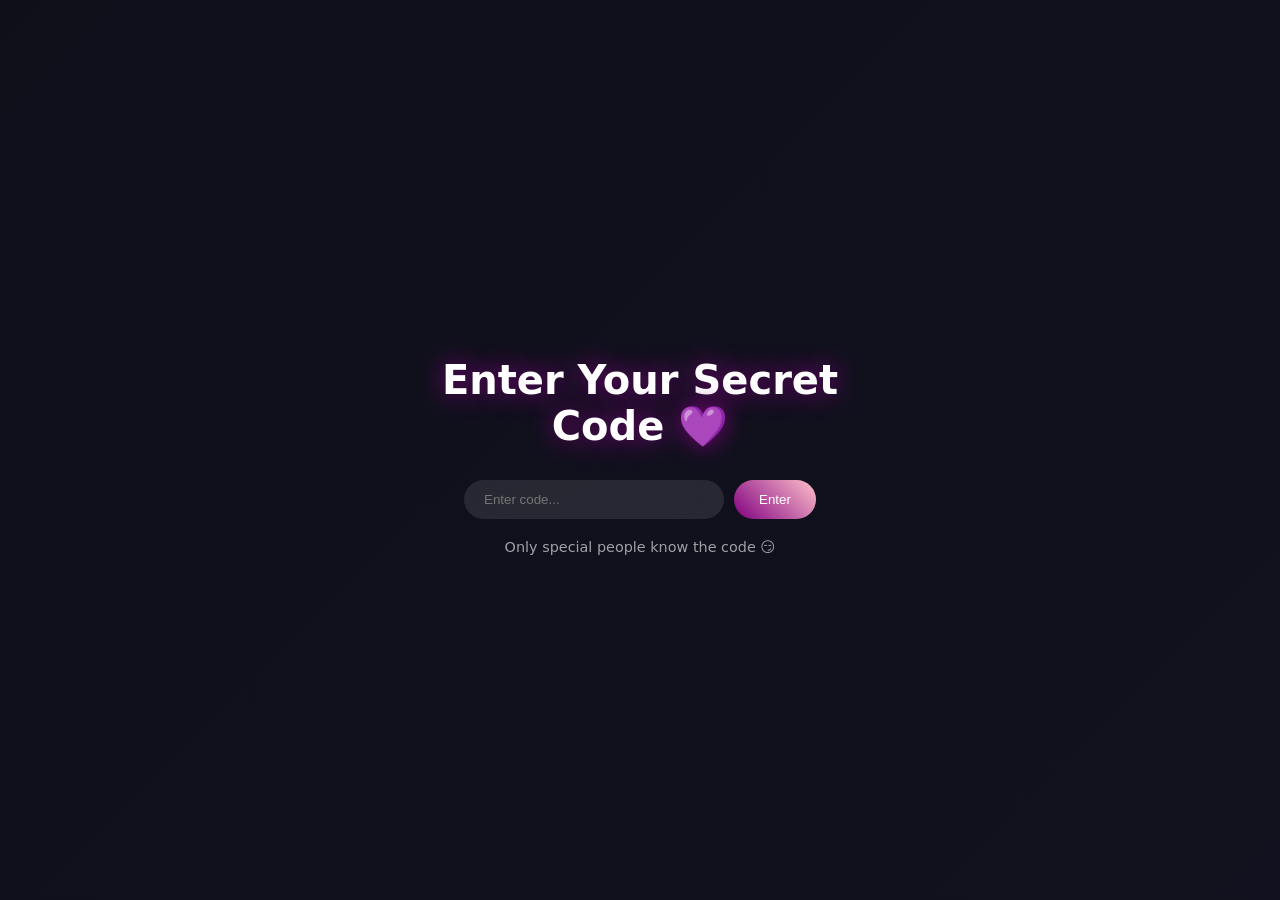
<file: index.html>
<!DOCTYPE html>
<html lang="en">
<head>
<meta charset="UTF-8">
<meta name="viewport" content="width=device-width, initial-scale=1.0">
<title>Secret</title>

<style>

/* RESET */
* {
  box-sizing: border-box;
}

/* BODY */
body {
  margin: 0;
  font-family: system-ui;
  min-height: 100vh;
  display: flex;
  justify-content: center;
  align-items: center;
  background: linear-gradient(135deg, #0f0f1a, #1a1a2e);
  background-size: 400% 400%;
  animation: bgMove 10s infinite linear;
  color: white;
  padding: 20px;
}

@keyframes bgMove {
  0% {background-position: 0%}
  100% {background-position: 100%}
}

/* CONTAINER */
.container {
  text-align: center;
  width: 100%;
  max-width: 500px;
}

/* TITLE */
.title {
  font-size: 2.5rem;
  margin-bottom: 30px;
  text-shadow: 0 0 25px purple;
}

/* INPUT BOX */
.input-box {
  display: flex;
  gap: 10px;
  justify-content: center;
  flex-wrap: wrap; /* 🔥 important for mobile */
}

/* INPUT */
input {
  padding: 12px 20px;
  border-radius: 30px;
  border: none;
  outline: none;
  width: 100%;
  max-width: 260px;
  background: rgba(255,255,255,0.1);
  color: white;
  backdrop-filter: blur(10px);
}

/* BUTTON */
button {
  padding: 12px 25px;
  border-radius: 30px;
  border: none;
  background: linear-gradient(45deg, purple, pink);
  color: white;
  cursor: pointer;
  transition: 0.3s;
}

button:hover {
  transform: scale(1.05);
}

/* HINT */
.hint {
  margin-top: 20px;
  opacity: 0.6;
  font-size: 0.9rem;
}

/* 📱 MOBILE FIX */
@media (max-width: 480px) {

  .title {
    font-size: 1.8rem;
  }

  input {
    max-width: 100%;
  }

  button {
    width: 100%;
  }

}

</style>

<script src="https://cdnjs.cloudflare.com/ajax/libs/gsap/3.12.2/gsap.min.js"></script>
</head>

<body>

<div class="container">

  <h1 class="title">Enter Your Secret Code 💜</h1>

  <div class="input-box">
    <input type="text" placeholder="Enter code..." id="code">
    <button onclick="checkCode()">Enter</button>
  </div>

  <p class="hint">Only special people know the code 😏</p>

</div>

<script>

// animation
gsap.from(".title", {
  y: -50,
  opacity: 0,
  duration: 1
});

gsap.from(".input-box", {
  y: 30,
  opacity: 0,
  delay: 0.5
});

// check code
function checkCode() {
  const code = document.getElementById("code").value;

  if (code === "chalaklomdi123") {
    window.location.href = "meme.html";
  } else {
    alert("Wrong code 😏");
  }
}

</script>

</body>
</html>
</file>
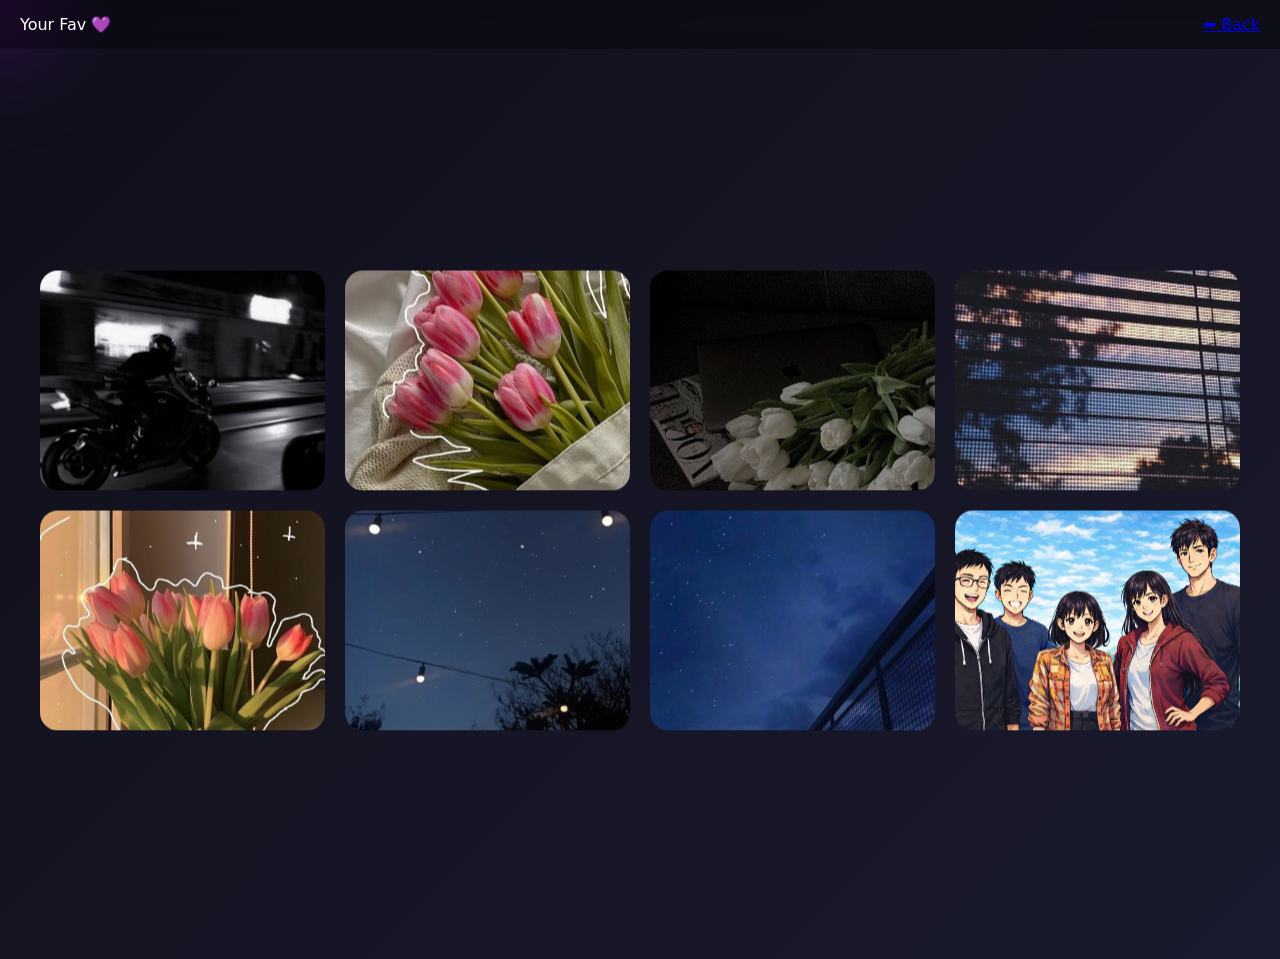
<file: cards.html>
<!DOCTYPE html>
<html lang="en">
<head>
<meta charset="UTF-8">
<title>Your Fav 💜</title>

<!-- <link rel="stylesheet" href="css/cards.css"> -->
<style>
    body {
  margin: 0;
  font-family: system-ui;
  background: linear-gradient(135deg, #0f0f1a, #1a1a2e);
  color: white;
}

.cursor-glow {
  position: fixed;
  width: 200px;
  height: 200px;
  border-radius: 50%;
  pointer-events: none;
  background: radial-gradient(circle, rgba(180, 0, 255, 0.25), transparent 70%);
  transform: translate(-50%, -50%);
  z-index: 0;
  filter: blur(40px);
}

/* TRAIL CANVAS */
#trail {
  position: fixed;
  top: 0;
  left: 0;
  width: 100%;
  height: 100%;
  pointer-events: none;
  z-index: 0;
}

/* NAVBAR */
.navbar {
  display: flex;
  justify-content: space-between;
  padding: 15px 20px;
  backdrop-filter: blur(10px);
  background: rgba(0,0,0,0.3);
}

/* GRID */
.cards-container {
  display: grid;
  grid-template-columns: repeat(4, 1fr); /* 4 cards per row */
  gap: 20px;
  padding: 40px;
  height: calc(100vh - 70px); /* full screen minus navbar */
  align-content: center; /* vertical center */
}

/* CARD */
/* .card {
  border-radius: 15px;
  overflow: hidden;
  background: rgba(255,255,255,0.05);
  backdrop-filter: blur(10px);
  transition: 0.3s;
} */

/* .card {
  border-radius: 15px;
  overflow: hidden;
  background: rgba(255,255,255,0.05);
  backdrop-filter: blur(10px);
  transition: 0.3s;
}

.card img {
  width: 100%;
  height: 100%;
  object-fit: cover;
  transition: transform 0.4s ease;
}


.card:hover {
  transform: translateY(-12px) scale(1.04);
  box-shadow: 0 10px 25px rgba(128,0,128,0.4);
} */

.card {
  height: 220px;
  border-radius: 18px;
  overflow: hidden;
  background: rgba(255,255,255,0.05);
  backdrop-filter: blur(12px);
  transition: all 0.35s ease;
  position: relative;
  overflow: hidden;
}

/* OVERLAY */
.overlay {
  position: absolute;
  inset: 0;
  background: rgba(0,0,0,0.5);
  color: white;
  display: flex;
  justify-content: center;
  align-items: center;
  font-size: 1.2rem;
  opacity: 0;
  transition: 0.3s ease;
  text-align: center;
  padding: 10px;
  transform: translateY(20px);
}

/* HOVER EFFECT */
.card:hover .overlay {
  opacity: 1;
  transform: translateY(0);
}

/* image smooth */
.card img {
  width: 100%;
  height: 100%;
  object-fit: cover;
  transition: transform 0.4s ease;
}

/* 🔥 HOVER MAGIC */
.card:hover {
  transform: translateY(-12px) scale(1.04);
  box-shadow: 0 15px 40px rgba(128, 0, 128, 0.5);
}

/* image zoom inside */
.card:hover img {
  transform: scale(1.1);
}

.card::before {
  content: "";
  position: absolute;
  inset: 0;
  border-radius: 18px;
  background: linear-gradient(120deg, transparent, rgba(255,255,255,0.2), transparent);
  opacity: 0;
  transition: 0.4s;
}

.card:hover::before {
  opacity: 1;
}

@media (max-width: 768px) {
  .cards-container {
    grid-template-columns: repeat(2, 1fr); /* 2 per row mobile */
  }
}

</style>

<!-- GSAP -->
<script src="https://cdnjs.cloudflare.com/ajax/libs/gsap/3.12.2/gsap.min.js"></script>
</head>

<body>
<div class="cursor-glow"></div>
<canvas id="trail"></canvas>
<audio id="favMusic" src="assets/audio/audio2ofbday.m4a" loop></audio>

<!-- 🔝 NAVBAR -->
<nav class="navbar">
  <div class="logo">Your Fav 💜</div>
  <a href="main.html">⬅ Back</a>
</nav>

<!-- 💜 CARDS GRID -->
<section class="cards-container">

  <!-- CARD -->
  <div class="card">
    <img src="assets/images/img1.jpg">
     <div class="overlay">Happy Birthday</div>
  </div>

  <div class="card">
    <img src="assets/images/img2.jpg">
     <div class="overlay">Happy Birthday</div>
  </div>

  <div class="card">
    <img src="assets/images/img3.jpg">
     <div class="overlay">Happy Birthday</div>
  </div>

  <div class="card">
    <img src="assets/images/img4.jpg">
     <div class="overlay">Happy Birthday</div>
  </div>

  <div class="card">
    <img src="assets/images/img5.jpg">
     <div class="overlay">Happy Birthday</div>
  </div>

  <div class="card">
    <img src="assets/images/img7.jpg">
     <div class="overlay">Happy Birthday</div>
  </div>

  <div class="card">
    <img src="assets/images/img8.jpg">
     <div class="overlay">Happy Birthday</div>
  </div>

  <div class="card">
    <img src="assets/images/img10.jpg">
     <div class="overlay">Happy Birthday</div>
  </div>

</section>



<!-- <script src="js/cards.js"></script> -->
<script>
    const music = document.getElementById("favMusic");

// autoplay fix
window.addEventListener("load", () => {
  music.play().catch(() => {
    document.body.addEventListener("click", () => music.play(), { once: true });
  });
});

// cards animation
gsap.from(".card", {
  opacity: 0,
  y: 50,
//   stagger: 0.1,
  duration: 0.8
});


gsap.to(".card", {
  y: -10,
  duration: 2,
  repeat: -1,
  yoyo: true,
//   stagger: 0.2,
  ease: "sine.inOut"
});


const glow = document.querySelector(".cursor-glow");

document.addEventListener("mousemove", (e) => {
  gsap.to(glow, {
    x: e.clientX,
    y: e.clientY,
    duration: 0.3,
    ease: "power2.out"
  });
});



const canvas = document.getElementById("trail");
const ctx = canvas.getContext("2d");

canvas.width = window.innerWidth;
canvas.height = window.innerHeight;

let particles = [];

// mouse position
let mouse = { x: 0, y: 0 };

document.addEventListener("mousemove", (e) => {
  mouse.x = e.clientX;
  mouse.y = e.clientY;

  // create particle
  particles.push({
    x: mouse.x,
    y: mouse.y,
    size: Math.random() * 4 + 1,
    life: 30
  });
});

// draw loop
function animateTrail() {
  ctx.clearRect(0, 0, canvas.width, canvas.height);

  particles.forEach((p, i) => {
    p.life--;

    ctx.beginPath();
    ctx.fillStyle = "rgba(180, 0, 255, 0.7)";
    ctx.arc(p.x, p.y, p.size, 0, Math.PI * 2);
    ctx.fill();

    // slight movement
    p.y += 0.5;

    if (p.life <= 0) {
      particles.splice(i, 1);
    }
  });

  requestAnimationFrame(animateTrail);
}

animateTrail();
</script>


</body>
</html>
</file>
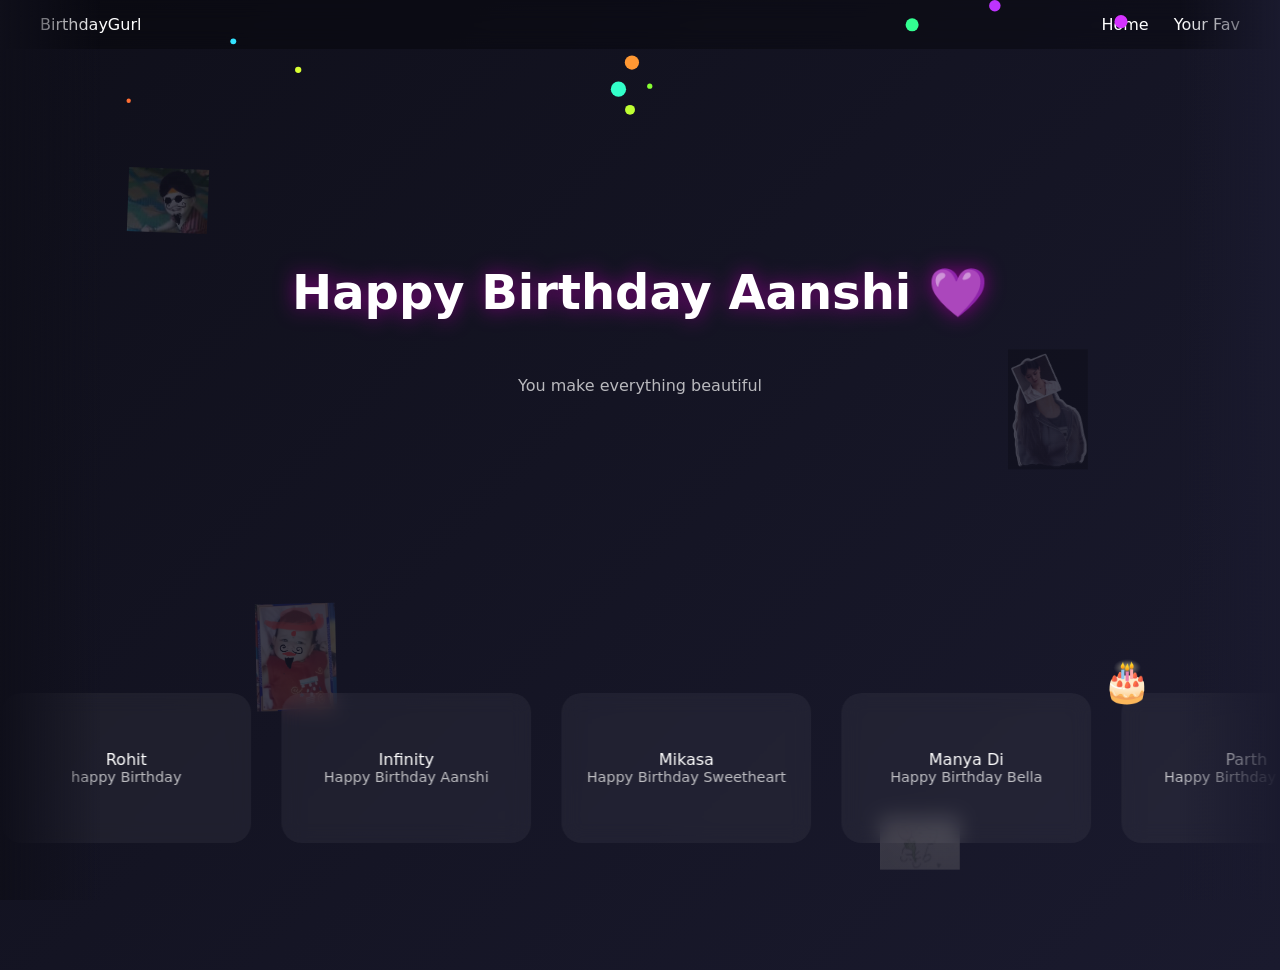
<file: main.html>
<!DOCTYPE html>
<html lang="en">

<head>
  <meta charset="UTF-8">
  <title>Happy Birthday Aanshi 💜</title>

  <link rel="stylesheet" href="css/main.css">

  <script src="https://cdnjs.cloudflare.com/ajax/libs/gsap/3.12.2/gsap.min.js"></script>
</head>

<body>
  <audio id="bgMusic" src="assets/audio/audio1ofbday.m4a" loop></audio>

  <!-- NAVBAR -->
  <nav class="navbar">
    <div class="nav-container">
      <div class="logo">BirthdayGurl</div>
      <div class="links">
        <a href="#">Home</a>
        <a href="cards.html">Your Fav</a>
      </div>
    </div>
  </nav>

  <div class="floating-images">
    <img src="assets/images/img15.jpg" class="float f1">
    <img src="assets/images/img16.jpg" class="float f2">
    <img src="assets/images/img11.jpg" class="float f3">
    <img src="assets/images/img18.jpg" class="float f4">
  </div>

  <!-- HERO -->
  <section class="hero">
    <h1 id="title">Happy Birthday Aanshi 💜</h1>
    <p class="subtitle">You make everything beautiful</p>
  </section>

  <!-- WISHES -->
  <section class="wishes">
    <div class="slider">

      <!-- ORIGINAL -->
      <div class="wish">Mikasa<br><span>Happy Birthday Sweetheart</span></div>
      <div class="wish">Manya Di<br><span>Happy Birthday Bella</span></div>
      <div class="wish">Parth<br><span>Happy Birthday Ben</span></div>
      <div class="wish">Rohit<br><span>happy Birthday</span></div>
      <div class="wish">Infinity<br><span>Happy Birthday Aanshi</span></div>

      <!-- DUPLICATE FOR LOOP -->
      <div class="wish">Mikasa<br><span>Happy Birthday Sweetheart</span></div>
      <div class="wish">Manya Di<br><span>Happy Birthday Bella</span></div>
      <div class="wish">Parth<br><span>Happy Birthday kamini</span></div>
      <div class="wish">Rohit<br><span>happy Birthday Isaghanta</span></div>
      <div class="wish">Infinity<br><span>Happy Birthday Aanshi</span></div>

    </div>
  </section>


  <!-- Cake -->
  <div class="cake">🎂</div>
  <canvas id="confetti"></canvas>
  <script src="js/main.js"></script>
</body>

</html>
</file>
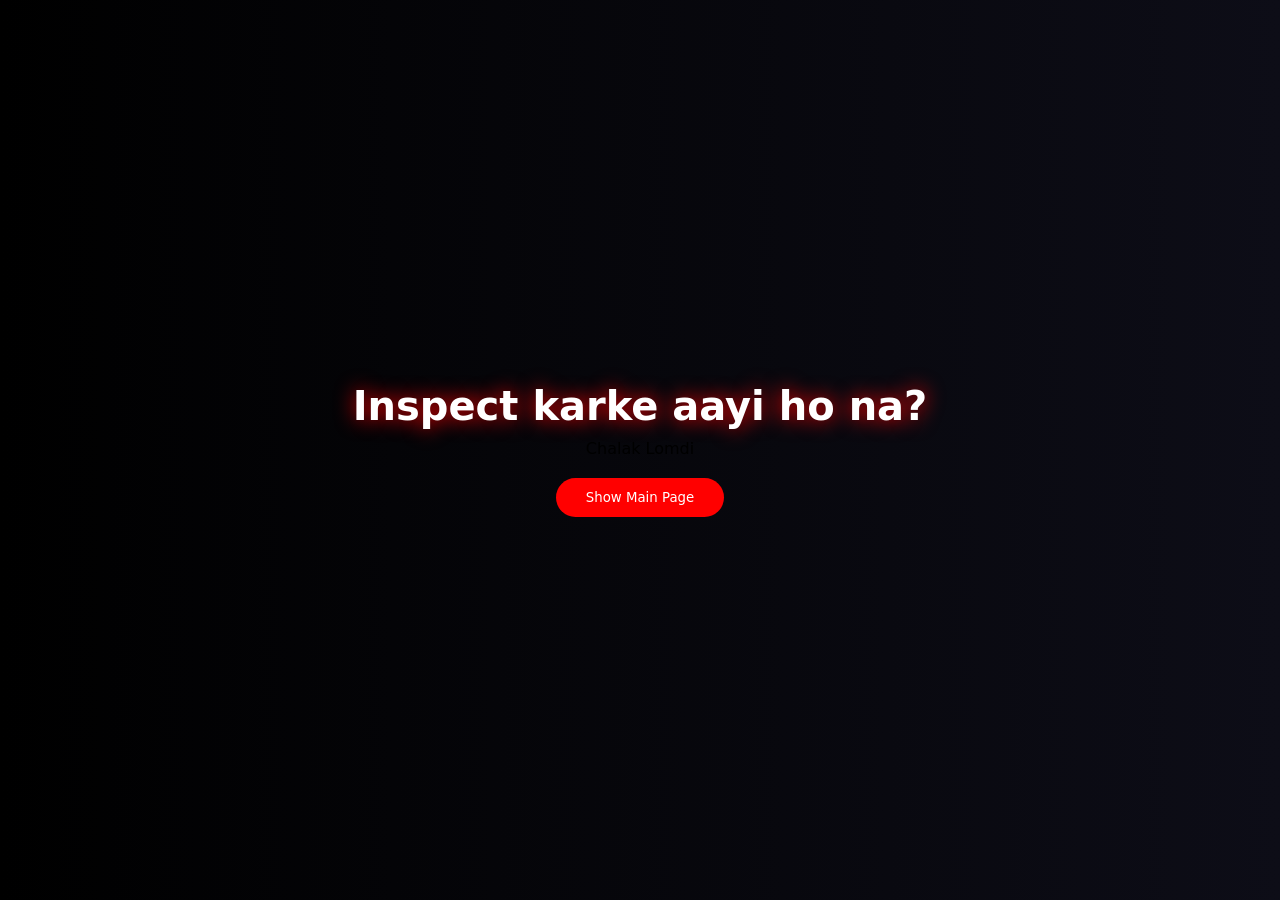
<file: meme.html>
<!DOCTYPE html>
<html lang="en">
<head>
  <meta charset="UTF-8">
  <title>meme</title>
  <!-- <link rel="stylesheet" href="css/style.css"> -->
  <!-- <link rel="stylesheet" href="css/meme.css"> -->
  <style>
    * {
    margin: 0;
    padding: 0;
    box-sizing: border-box;
    font-family: system-ui;
  }
  
  body {
    height: 100vh;
    background: linear-gradient(270deg, #000, #1a1a2e, #000);
    background-size: 400% 400%;
    animation: bgMove 10s infinite linear;
    display: flex;
    justify-content: center;
    align-items: center;
    flex-direction: column;
  }
  
  @keyframes bgMove {
    0% {background-position: 0%}
    100% {background-position: 100%}
  }
  
  /* TEXT */
  h1 {
    font-size: 2.5rem;
    color: white;
    text-shadow: 0 0 20px red;
    margin-bottom: 10px;
  }
  
  /* BUTTON */
  button {
    margin-top: 20px;
    padding: 12px 30px;
    border-radius: 30px;
    border: none;
    background: red;
    color: white;
    cursor: pointer;
    transition: 0.3s;
  }
  
  button:hover {
    transform: scale(1.1) rotate(2deg);
    box-shadow: 0 0 20px red;
  }
  </style>


  <!-- GSAP -->
<script src="https://cdnjs.cloudflare.com/ajax/libs/gsap/3.12.2/gsap.min.js"></script>
</head>
<body class="center dark">

  <h1 id="memeText">Inspect karke aayi ho na?</h1>
  <p>Chalak Lomdi</p>

  <button onclick="goNext()">Show Main Page</button>
    <script>
        function goNext() {
    window.location.href = "main.html";
  }
  
  // animation
  gsap.from("#memeText", {
    scale: 0,
    duration: 0.5
  });

    </script>
  <!-- <script src="js/meme.js"></script> -->
</body>
</html>
</file>
<file: css/main.css>
body {
    margin: 0;
    font-family: system-ui;
    background: linear-gradient(135deg, #0f0f1a, #1a1a2e);
    color: white;
    overflow: hidden;
  }
    
  /* NAVBAR */
  .navbar {
    width: 100%;
    position: fixed;
    top: 0;
    backdrop-filter: blur(10px);
    background: rgba(0,0,0,0.3);
  }
  
  .nav-container {
    max-width: 1200px;
    margin: auto;
    padding: 15px 20px;
    display: flex;
    justify-content: space-between;
    align-items: center;
  }
  
  .links a {
    margin-left: 20px;
    text-decoration: none;
    color: white;
  }
  
  .links a:hover {
    color: violet;
  }

  /* jjjjjjjjjjjjjjjjjjjjjjjjjjjjjj */

  .floating-images {
    position: fixed;
    width: 100%;
    height: 100%;
    pointer-events: none; /* click block na kare */
    z-index: 0;
  }
  
  .float {
    position: absolute;
    width: 80px;
    opacity: 0.2;
  }
  
  /* different positions */
  .f1 { top: 10%; left: 10%; }
  .f2 { top: 60%; left: 20%; }
  .f3 { top: 30%; right: 15%; }
  .f4 { bottom: 10%; right: 25%; }


  /* jjjjjjjjjjjjjjjjjjjjjjjjjjjj */ 

  
  /* HERO */
  .hero {
    height: 55vh;
    display: flex;
    flex-direction: column;
    justify-content: center;
    align-items: center;
    margin-top: 70px;
    text-align: center;
  }
  
  #title {
    font-size: 3rem;
    text-shadow: 0 0 20px purple;
  }
  
  .subtitle {
    opacity: 0.7;
  }
  
  /* WISHES */
  .wishes {
    height: 45vh;
    display: flex;
    align-items: center;
    justify-content: center;
    overflow: hidden;
  }
  
  .slider {
    display: flex;
    gap: 30px;
    width: max-content; /* IMPORTANT FIX */
  }
  
  .wish {
    width: 250px;
    height: 150px;
    border-radius: 20px;
    background: rgba(255,255,255,0.05);
    backdrop-filter: blur(10px);
    display: flex;
    flex-direction: column;
    justify-content: center;
    align-items: center;
    transition: 0.3s;
  }
  
  .wish span {
    font-size: 0.9rem;
    opacity: 0.7;
  }
  
  .wish:hover {
    transform: translateY(-10px);
    box-shadow: 0 10px 30px rgba(128,0,128,0.4);
  }

  .wishes::before,
  .wishes::after {
    content: "";
    position: absolute;
    top: 0;
    width: 100px;
    height: 100%;
    z-index: 2;
  }
  
  .wishes::before {
    left: 0;
    background: linear-gradient(to right, #0f0f1a, transparent);
  }
  
  .wishes::after {
    right: 0;
    background: linear-gradient(to left, #1a1a2e, transparent);
  }



  /* fskfgbksdbfgksdkg */
  

  /* CAKE */
  .cake {
    position: fixed;
    bottom: 20%;
    right: 10%;
    font-size: 40px;
    z-index: 1;
  }

  #confetti {
    position: fixed;
    top: 0;
    left: 0;
    width: 100%;
    height: 100%;
    pointer-events: none;
    z-index: 999; /* sabse upar */
  }

  

  /* =========================
    MOBILE (0–600px)
========================= */
@media (max-width: 600px) {

    /* NAVBAR */
    .nav-container {
      padding: 10px 15px;
    }
  
    .logo {
      font-size: 14px;
    }
  
    .links a {
      margin-left: 10px;
      font-size: 13px;
    }
  
    /* HERO */
    .hero {
      height: 50vh;
      margin-top: 60px;
    }
  
    #title {
      font-size: 1.8rem;
    }
  
    .subtitle {
      font-size: 0.9rem;
    }
  
    /* WISHES */
    .wishes {
      height: auto;
      padding: 20px 10px;
    }
  
    .slider {
      gap: 15px;
    }
  
    .wish {
      width: 180px;
      height: 110px;
      font-size: 0.9rem;
    }
  
    .wish span {
      font-size: 0.75rem;
    }
  
    /* FLOATING IMAGES */
    .float {
      width: 50px;
      opacity: 0.1;
    }
  }
  
  /* =========================
     TABLET (600–1024px)
  ========================= */
  @media (min-width: 601px) and (max-width: 1024px) {
  
    #title {
      font-size: 2.4rem;
    }
  
    .wish {
      width: 220px;
      height: 130px;
    }
  
    .float {
      width: 65px;
    }
  }
  
  /* =========================
     LARGE SCREEN (1024+)
  ========================= */
  @media (min-width: 1025px) {
  
    #title {
      font-size: 3rem;
    }
  
    .wish {
      width: 250px;
      height: 150px;
    }
  }
</file>
